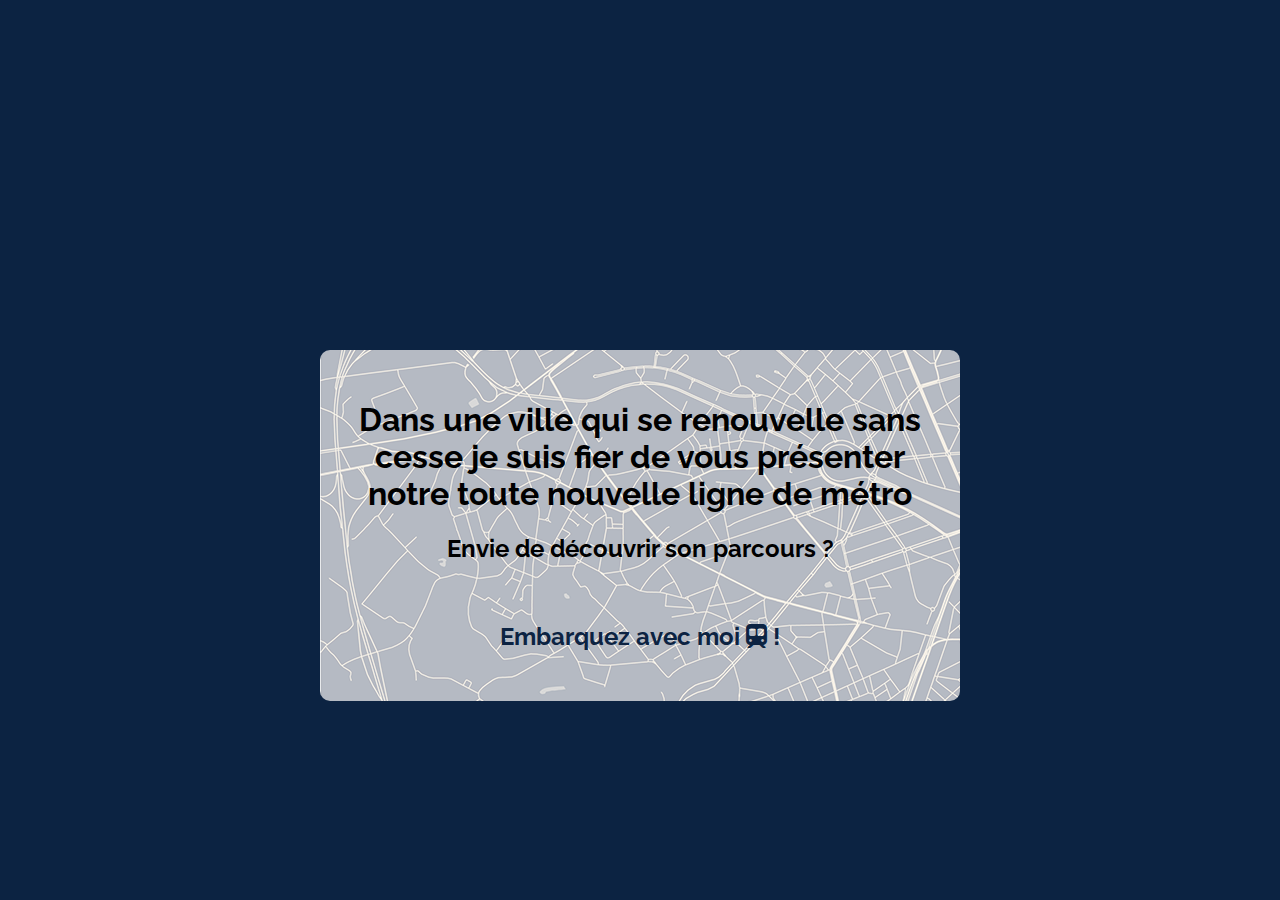
<file: Index.html>
<!DOCTYPE html>
<html lang="fr">
<head>
    <meta charset="UTF-8">
    <title>Travail préfo 2022</title>
    <link rel="preconnect" href="https://fonts.googleapis.com">
    <link rel="preconnect" href="https://fonts.gstatic.com" crossorigin>
    <link href="https://fonts.googleapis.com/css2?family=Raleway&family=Satisfy&family=Sriracha&display=swap" rel="stylesheet">
    <link type="text/css" rel="stylesheet" href="css/style.css" />
    <link href="photo/icone/fontawesome-free-6.2.0-web/css/all.css" rel="stylesheet">
    <link rel="icon" href="photo/icone/iconemetro48px.png">
</head>

<body class="bodyintro">

    <div class="fondintro">

         <div id="pageintro">

        <h1>
            Dans une ville qui se renouvelle sans cesse je suis fier de vous présenter notre toute nouvelle ligne de métro</h1>
        </h1>

        <h2>Envie de découvrir son parcours ? </h2>
            <br/>
         <h2><a href="intro/intro.html">Embarquez avec moi <i class="fa-solid fa-train-subway"></i> !</a></h2>

        </div>

    </div>
    
</body>
</html>
</file>
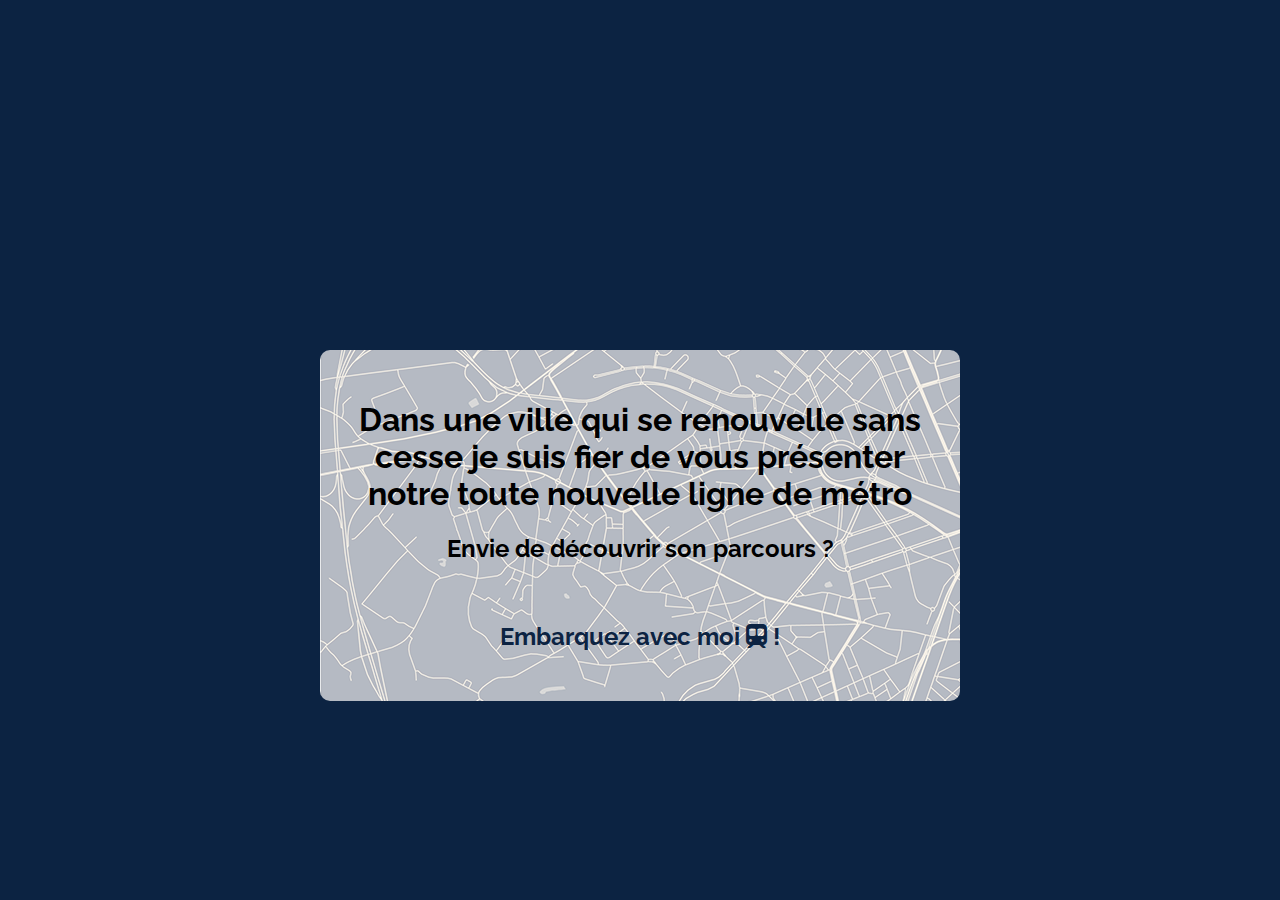
<file: index.html>
<!DOCTYPE html>
<html lang="fr">
<head>
    <meta charset="UTF-8">
    <title>Travail préfo 2022</title>
    <link rel="preconnect" href="https://fonts.googleapis.com">
    <link rel="preconnect" href="https://fonts.gstatic.com" crossorigin>
    <link href="https://fonts.googleapis.com/css2?family=Raleway&family=Satisfy&family=Sriracha&display=swap" rel="stylesheet">
    <link type="text/css" rel="stylesheet" href="css/style.css" />
    <link href="photo/icone/fontawesome-free-6.2.0-web/css/all.css" rel="stylesheet">
    <link rel="icon" href="photo/icone/iconemetro48px.png">
</head>

<body class="bodyintro">

    <div class="fondintro">

         <div id="pageintro">

        <h1>
            Dans une ville qui se renouvelle sans cesse je suis fier de vous présenter notre toute nouvelle ligne de métro</h1>
        </h1>

        <h2>Envie de découvrir son parcours ? </h2>
            <br/>
         <h2><a href="intro/intro.html">Embarquez avec moi <i class="fa-solid fa-train-subway"></i> !</a></h2>

        </div>

    </div>
    
</body>
</html>
</file>
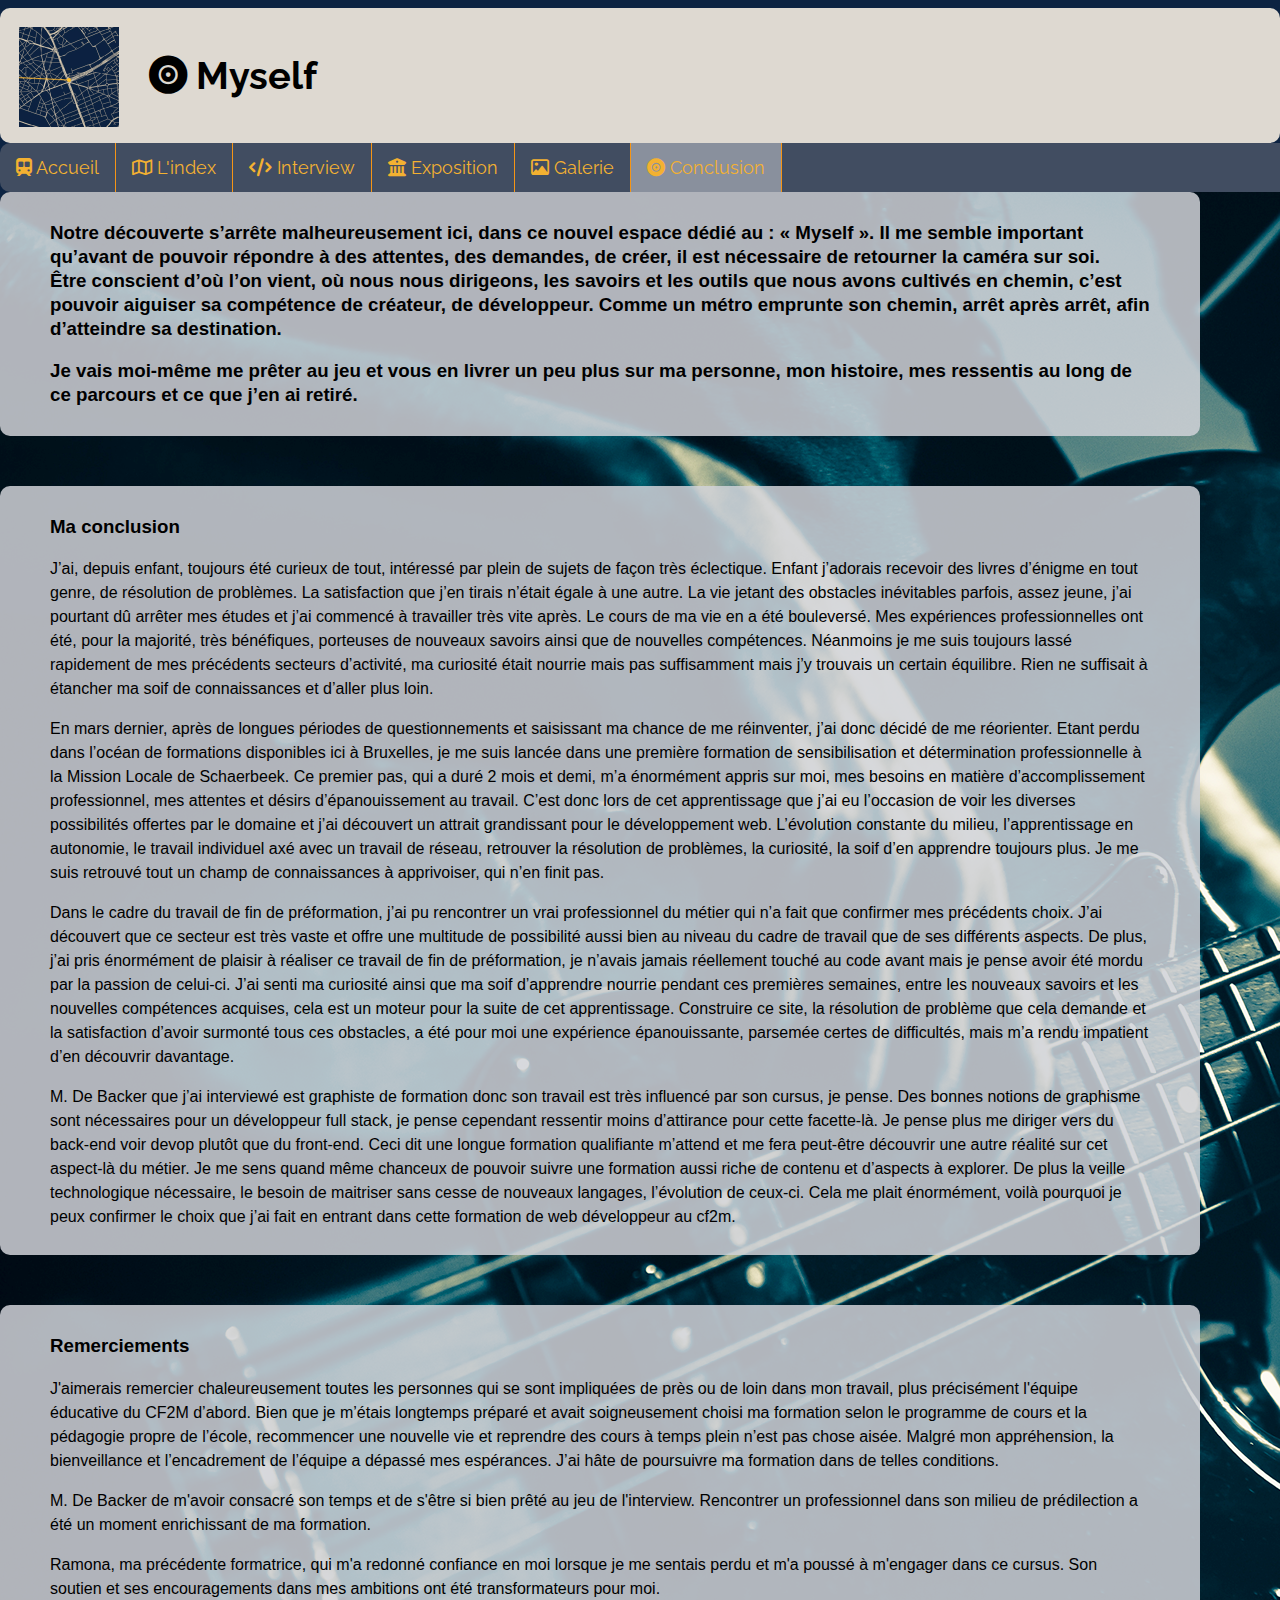
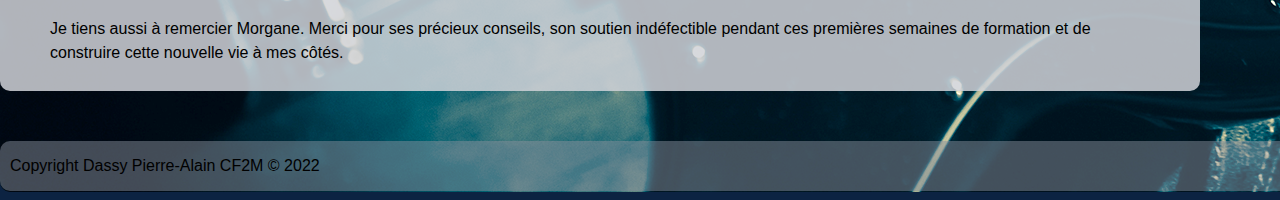
<file: Entreprise/Conclusion.html>
<!DOCTYPE html>
<html lang="fr">
<head>
    <meta charset="UTF-8">
    <link rel="preconnect" href="https://fonts.googleapis.com">
<link rel="preconnect" href="https://fonts.gstatic.com" crossorigin>
<link href="https://fonts.googleapis.com/css2?family=Raleway&family=Satisfy&family=Sriracha&display=swap" rel="stylesheet">
    <link type="text/css" rel="stylesheet" href="../css/style.css" />
    <link rel="icon" href="../photo/icone/iconemy.png">
    <link href="../photo/icone/fontawesome-free-6.2.0-web/css/all.css" rel="stylesheet">
    <title>Myself</title>
</head>
<body>
    <header>
        <a href="../intro/intro.html"><img class="minicarte" src="../photo/mini_carte_myself.png" alt="Je suis ici" title="mini carte expo" width="100" height="100"/></a>
        <h1 class="h1"><i class="fa-solid fa-record-vinyl"></i> Myself</h1>

    </header>
    
    <nav>
        <ul class="listemenu">
            <li class="nav"><a href="../index.html"><i class="fa-solid fa-train-subway"></i> Accueil</a></li>
            <li class="nav"><a href="../intro/intro.html" ><i class="fa-regular fa-map"></i> L'index</a></li>
            <li class="nav"><a href="../entreprise/interview.html"><i class="fa-solid fa-code"></i> Interview</a></li>
            <li class="nav"><a href="../exposition/visite.html"><i class="fa-solid fa-building-columns"></i> Exposition</a></li>
            <li class="nav"><a href="../exposition/galerie.html"><i class="fa-regular fa-image"></i> Galerie</a></li>
            <li class="nav"><a href="../entreprise/conclusion.html" class="Active"><i class="fa-solid fa-record-vinyl"></i> Conclusion</a></li>
          </ul>
    </nav>

    <main id="mainconclu">
        <section class="sectionconclusion">

            <article>
                <h3>Notre découverte s’arrête malheureusement ici, dans ce nouvel espace dédié au : « Myself ». Il me semble important qu’avant de pouvoir répondre à des attentes, des demandes, de créer, il est nécessaire de retourner la caméra sur soi.
                    <br/>Être conscient d’où l’on vient, où nous nous dirigeons, les savoirs et les outils que nous avons cultivés en chemin, c’est pouvoir aiguiser sa compétence de créateur, de développeur. Comme un métro emprunte son chemin, arrêt après arrêt, afin d’atteindre sa destination.</h3>
                <h3>Je vais moi-même me prêter au jeu et vous en livrer un peu plus sur ma personne, mon histoire, mes ressentis au long de ce parcours et ce que j’en ai retiré.</h3>
            </article>

            <article>
                <h3>Ma conclusion</h3>
                <p>J’ai, depuis enfant, toujours été curieux de tout, intéressé par plein de sujets de façon très éclectique. Enfant j’adorais recevoir des livres d’énigme en tout genre, de résolution de problèmes. La satisfaction que j’en tirais n’était égale à une autre. La vie jetant des obstacles inévitables parfois, assez jeune, j’ai pourtant dû arrêter mes études et j’ai commencé à travailler très vite après. Le cours de ma vie en a été bouleversé. Mes expériences professionnelles ont été, pour la majorité, très bénéfiques, porteuses de nouveaux savoirs ainsi que de nouvelles compétences. Néanmoins je me suis toujours lassé rapidement de mes précédents secteurs d’activité, ma curiosité était nourrie mais pas suffisamment mais j’y trouvais un certain équilibre. Rien ne suffisait à étancher ma soif de connaissances et d’aller plus loin. </p>
                <p>En mars dernier, après de longues périodes de questionnements et saisissant ma chance de me réinventer, j’ai donc décidé de me réorienter. Etant perdu dans l’océan de formations disponibles ici à Bruxelles, je me suis lancée dans une première formation de sensibilisation et détermination professionnelle à la Mission Locale de Schaerbeek. Ce premier pas, qui a duré 2 mois et demi, m’a énormément appris sur moi, mes besoins en matière d’accomplissement professionnel, mes attentes et désirs d’épanouissement au travail. C’est donc lors de cet apprentissage que j’ai eu l’occasion de voir les diverses possibilités offertes par le domaine et j’ai découvert un attrait grandissant pour le développement web. L’évolution constante du milieu, l’apprentissage en autonomie, le travail individuel axé avec un travail de réseau, retrouver la résolution de problèmes, la curiosité, la soif d’en apprendre toujours plus. Je me suis retrouvé tout un champ de connaissances à apprivoiser, qui n’en finit pas. </p>
                <p>Dans le cadre du travail de fin de préformation, j’ai pu rencontrer un vrai professionnel du métier qui n’a fait que confirmer mes précédents choix. J’ai découvert que ce secteur est très vaste et offre une multitude de possibilité aussi bien au niveau du cadre de travail que de ses différents aspects. De plus, j’ai pris énormément de plaisir à réaliser ce travail de fin de préformation, je n’avais jamais réellement touché au code avant mais je pense avoir été mordu par la passion de celui-ci. J’ai senti ma curiosité ainsi que ma soif d’apprendre nourrie pendant ces premières semaines, entre les nouveaux savoirs et les nouvelles compétences acquises, cela est un moteur pour la suite de cet apprentissage. Construire ce site, la résolution de problème que cela demande et la satisfaction d’avoir surmonté tous ces obstacles, a été pour moi une expérience épanouissante, parsemée certes de difficultés, mais m’a rendu impatient d’en découvrir davantage.</p>
                <p>M. De Backer que j’ai interviewé est graphiste de formation donc son travail est très influencé par son cursus, je pense. Des bonnes notions de graphisme sont nécessaires pour un développeur full stack, je pense cependant ressentir moins d’attirance pour cette facette-là. Je pense plus me diriger vers du back-end voir devop plutôt que du front-end. Ceci dit une longue formation qualifiante m’attend et me fera peut-être découvrir une autre réalité sur cet aspect-là du métier. Je me sens quand même chanceux de pouvoir suivre une formation aussi riche de contenu et d’aspects à explorer. De plus la veille technologique nécessaire, le besoin de maitriser sans cesse de nouveaux langages, l’évolution de ceux-ci. Cela me plait énormément, voilà pourquoi je peux confirmer le choix que j’ai fait en entrant dans cette formation de web développeur au cf2m.</p>
            </article>

            <article>
              <h3>Remerciements</h3>
                <p>J'aimerais remercier chaleureusement toutes les personnes qui se sont impliquées de près ou de loin dans mon travail, plus précisément l'équipe éducative du CF2M d’abord. Bien que je m’étais longtemps préparé et avait soigneusement choisi ma formation selon le programme de cours et la pédagogie propre de l’école, recommencer une nouvelle vie et reprendre des cours à temps plein n’est pas chose aisée. Malgré mon appréhension, la bienveillance et l’encadrement de l’équipe a dépassé mes espérances. J’ai hâte de poursuivre ma formation dans de telles conditions.
                </p>
                <p> M. De Backer de m'avoir consacré son temps et de s'être si bien prêté au jeu de l'interview. Rencontrer un professionnel dans son milieu de prédilection a été un moment enrichissant de ma formation.
                </p>
                <p>Ramona, ma précédente formatrice, qui m'a redonné confiance en moi lorsque je me sentais perdu et m'a poussé à m'engager dans ce cursus. Son soutien et ses encouragements dans mes ambitions ont été transformateurs pour moi. 
                </p>
                <p>Je tiens aussi à remercier Morgane. Merci pour ses précieux conseils, son soutien indéfectible pendant ces premières semaines de formation et de construire cette nouvelle vie à mes côtés.
                </p>
            </article>

        </section>

      <footer class="footerconclu">
            <p> Copyright Dassy Pierre-Alain CF2M &copy; 2022 
            </p>
      </footer>


    </main>

</body>

</html>
</file>
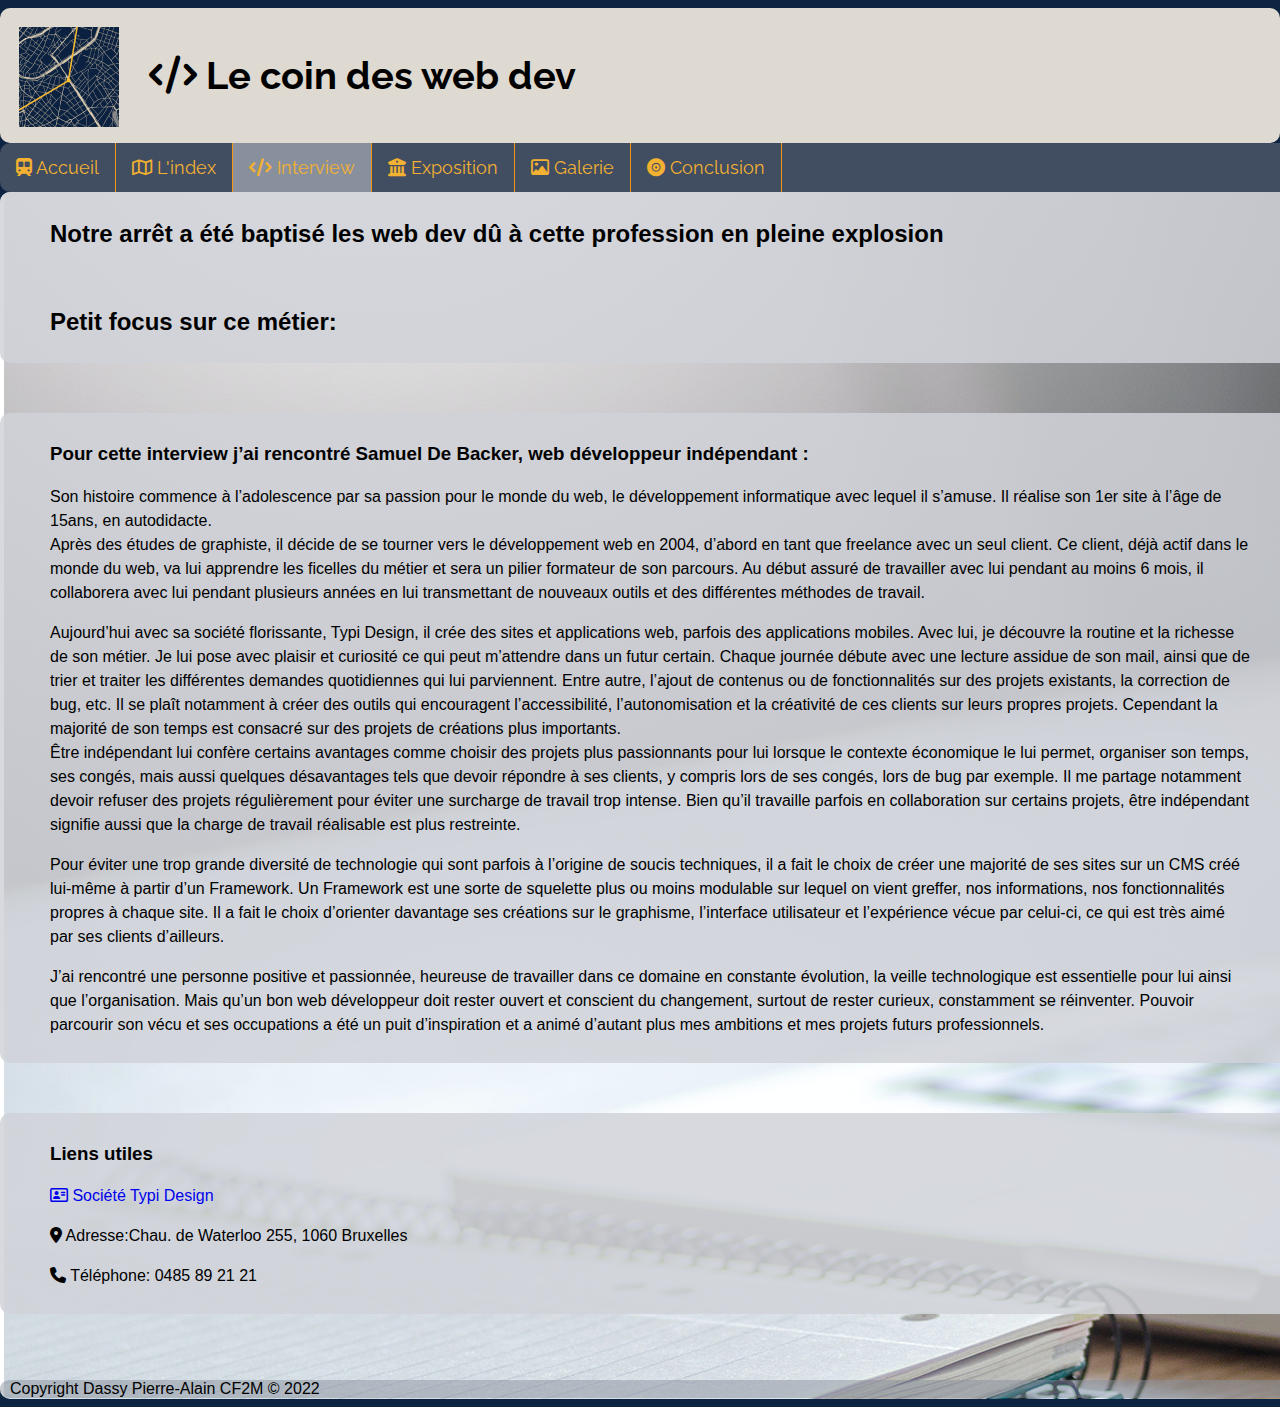
<file: Entreprise/Interview.html>
<!DOCTYPE html>
<html lang="fr">
<head>
    <meta charset="UTF-8">
    <link rel="preconnect" href="https://fonts.googleapis.com">
    <link rel="preconnect" href="https://fonts.gstatic.com" crossorigin>
    <link href="https://fonts.googleapis.com/css2?family=Raleway&family=Satisfy&family=Sriracha&display=swap" rel="stylesheet">
    <link type="text/css" rel="stylesheet" href="../css/style.css" />
    <link rel="icon" href="../photo/icone/iconecode.png">
    <link href="../photo/icone/fontawesome-free-6.2.0-web/css/all.css" rel="stylesheet">
    <title>Les "web dev"</title>

</head>

<body>

    <header>
        <a href="../intro/intro.html"><img class="minicarte" src="../photo/mini_carte_interview.png" alt="mini_carte_webdev" title="Le quartier des web dev" height="100" width="100"/></a>
        <h1 class="h1"><i class="fa-solid fa-code"></i> Le coin des web dev</h1>
    </header>

    <nav>
        <ul class="listemenu">
            <li class="nav"><a href="../index.html"><i class="fa-solid fa-train-subway"></i> Accueil</a></li>
            <li class="nav"><a href="../intro/intro.html" ><i class="fa-regular fa-map"></i> L'index</a></li>
            <li class="nav"><a href="../entreprise/interview.html" class="Active"><i class="fa-solid fa-code"></i> Interview</a></li>
            <li class="nav"><a href="../exposition/visite.html"><i class="fa-solid fa-building-columns"></i> Exposition</a></li>
            <li class="nav"><a href="../exposition/galerie.html"><i class="fa-regular fa-image"></i> Galerie</a></li>
            <li class="nav"><a href="../entreprise/conclusion.html"><i class="fa-solid fa-record-vinyl"></i> Conclusion</a></li>
          </ul>
    </nav>

    <main id="maininterview">   
        
        <section class="sectioninterview">
        <article class="articleinterview">
            <h2>Notre arrêt a été baptisé les web dev dû à cette profession en pleine explosion</h2>
            <br/>
            <h2>Petit focus sur ce métier:</h2>
        </article>
        <article class="articleinterview">
           <h3>Pour cette interview j’ai rencontré Samuel De Backer, web développeur indépendant :</h3>
           <p>Son histoire commence à l’adolescence par sa passion pour le monde du web, le développement informatique avec lequel il s’amuse. Il réalise son 1er site à l’âge de 15ans, en autodidacte.
            <br/>Après des études de graphiste, il décide de se tourner vers le développement web en 2004, d’abord en tant que freelance avec un seul client. Ce client, déjà actif dans le monde du web, va lui apprendre les ficelles du métier et sera un pilier formateur de son parcours. Au début assuré de travailler avec lui pendant au moins 6 mois, il collaborera avec lui pendant plusieurs années en lui transmettant de nouveaux outils et des différentes méthodes de travail.
            </p>
            <p>Aujourd’hui avec sa société florissante, Typi Design, il crée des sites et applications web, parfois des applications mobiles. Avec lui, je découvre la routine et la richesse de son métier. Je lui pose avec plaisir et curiosité ce qui peut m’attendre dans un futur certain. Chaque journée débute avec une lecture assidue de son mail, ainsi que de trier et traiter les différentes demandes quotidiennes qui lui parviennent. Entre autre, l’ajout de contenus ou de fonctionnalités sur des projets existants, la correction de bug, etc. Il se plaît notamment à créer des outils qui encouragent l’accessibilité, l’autonomisation et la créativité de ces clients sur leurs propres projets. Cependant la majorité de son temps est consacré sur des projets de créations plus importants.
                <br/>Être indépendant lui confère certains avantages comme choisir des projets plus passionnants pour lui lorsque le contexte économique le lui permet, organiser son temps, ses congés, mais aussi quelques désavantages tels que devoir répondre à ses clients, y compris lors de ses congés, lors de bug par exemple. Il me partage notamment devoir refuser des projets régulièrement pour éviter une surcharge de travail trop intense. Bien qu’il travaille parfois en collaboration sur certains projets, être indépendant signifie aussi que la charge de travail réalisable est plus restreinte.                
            </p>
            <p>Pour éviter une trop grande diversité de technologie qui sont parfois à l’origine de soucis techniques, il a fait le choix de créer une majorité de ses sites sur un CMS créé lui-même à partir d’un Framework. Un Framework est une sorte de squelette plus ou moins modulable sur lequel on vient greffer, nos informations, nos fonctionnalités propres à chaque site. Il a fait le choix d’orienter davantage ses créations sur le graphisme, l’interface utilisateur et l’expérience vécue par celui-ci, ce qui est très aimé par ses clients d’ailleurs.
             </p>
            <p>J’ai rencontré une personne positive et passionnée, heureuse de travailler dans ce domaine en constante évolution, la veille technologique est essentielle pour lui ainsi que l’organisation. Mais qu’un bon web développeur doit rester ouvert et conscient du changement, surtout de rester curieux, constamment se réinventer. Pouvoir parcourir son vécu et ses occupations a été un puit d’inspiration et a animé d’autant plus mes ambitions et mes projets futurs professionnels.                
            </p>
        </article>


        <article class="articleliens">
            <h3> Liens utiles </h3>
            <a href="https://typi.be/"><i class="fa-regular fa-address-card"></i> Société Typi Design</a>
            <p><strong><i class="fa-solid fa-location-dot"></i> Adresse:</strong>Chau. de Waterloo 255, 1060 Bruxelles
            <p><strong><i class="fa-solid fa-phone"></i> Téléphone: </strong>0485 89 21 21</p>
        </article>


    </section>

        

    <footer>
        <p> Copyright Dassy Pierre-Alain CF2M &copy; 2022 </p>
    </footer>

</main> 

    
</body>
</html>
</file>
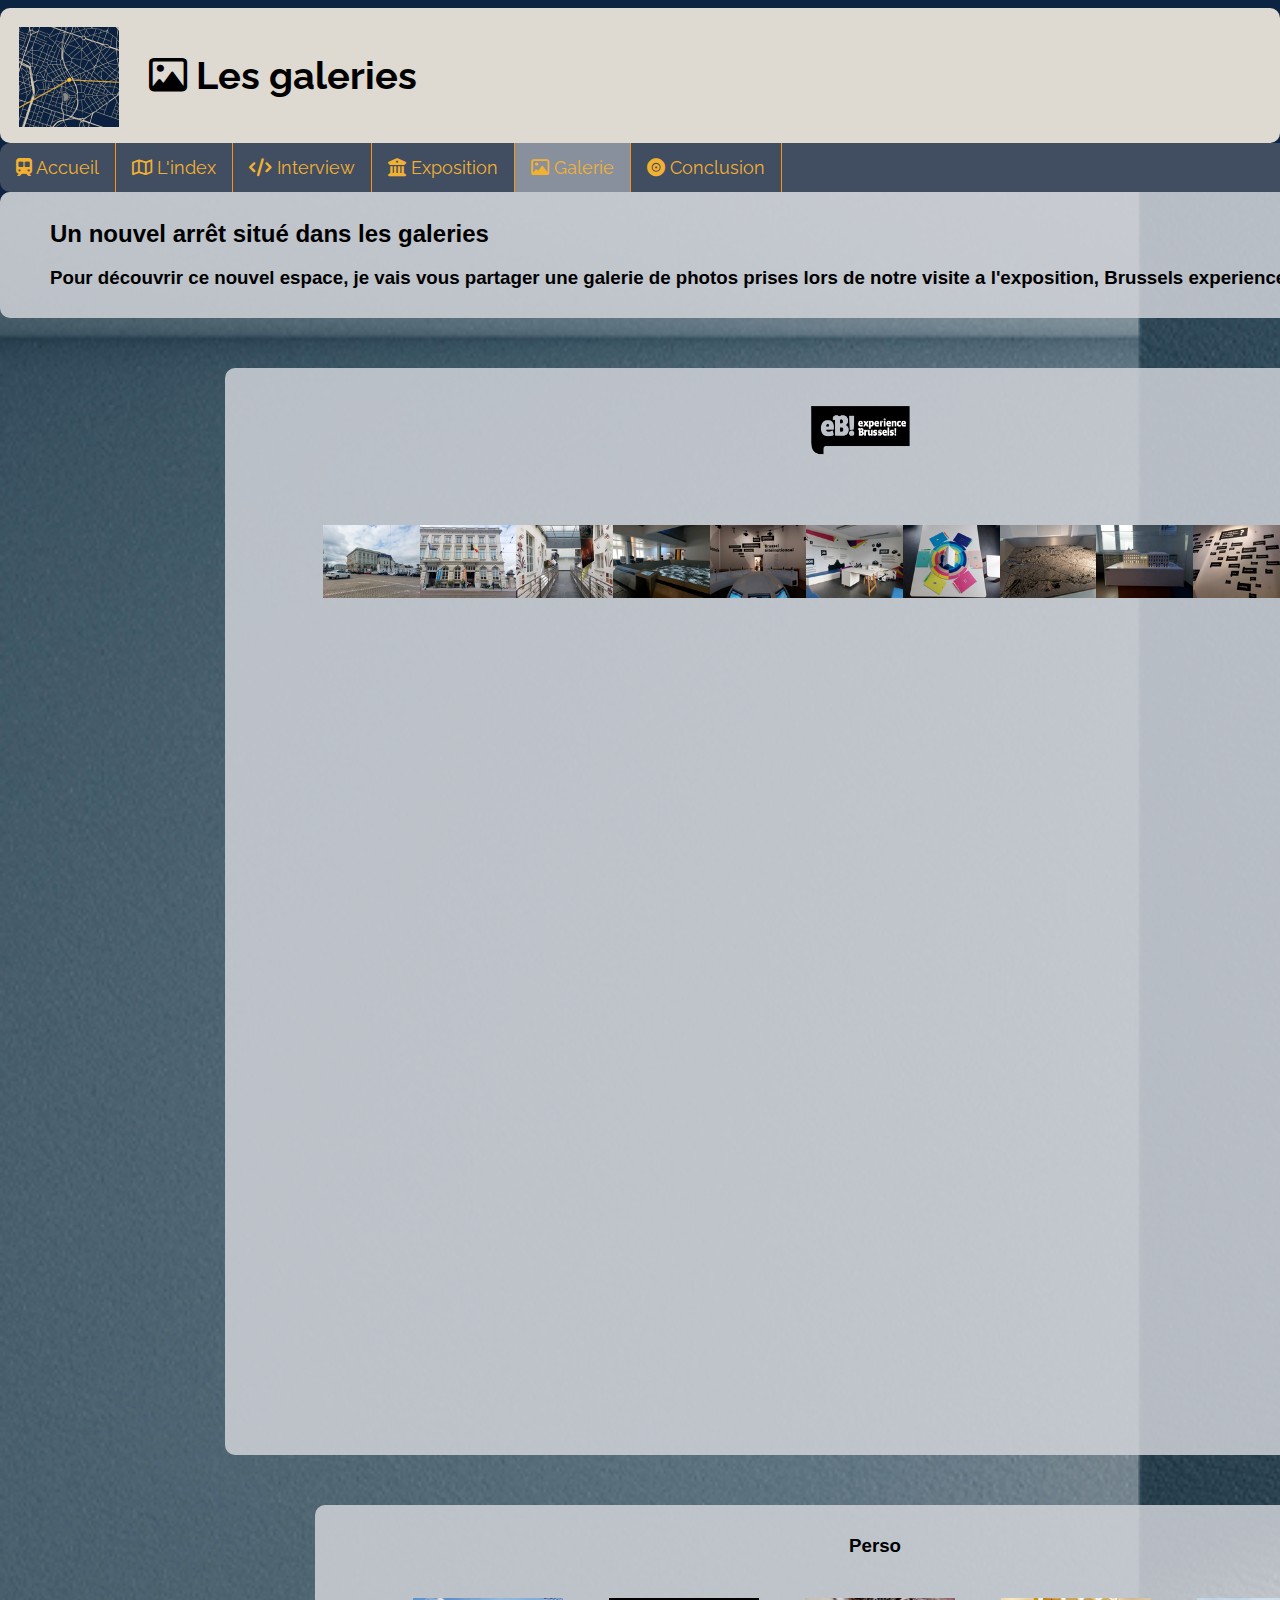
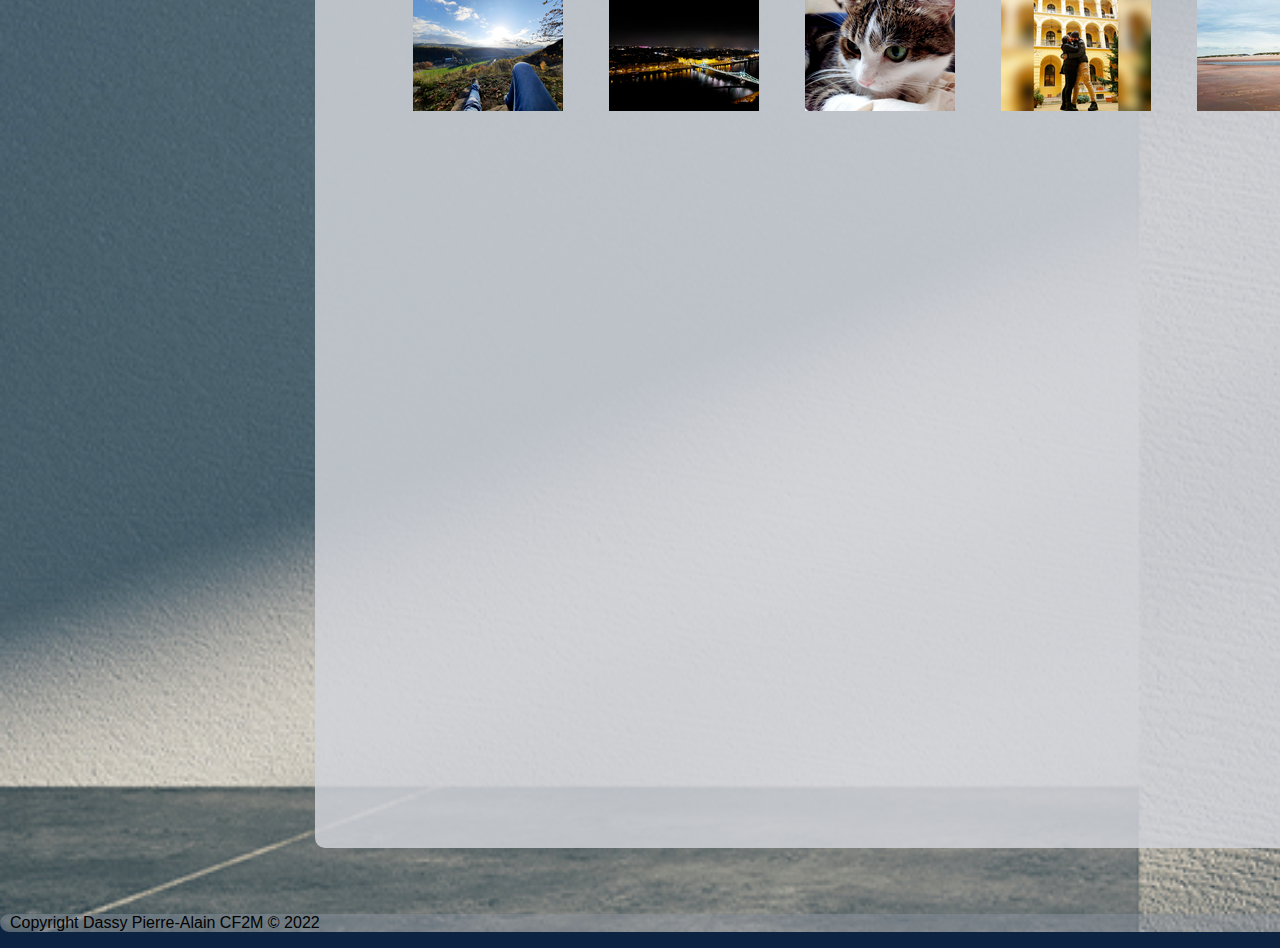
<file: Exposition/galerie.html>
<!DOCTYPE html>
<html lang="fr">
<head>
    <meta charset="UTF-8">
    <link rel="preconnect" href="https://fonts.googleapis.com">
<link rel="preconnect" href="https://fonts.gstatic.com" crossorigin>
<link href="https://fonts.googleapis.com/css2?family=Raleway&family=Satisfy&family=Sriracha&display=swap" rel="stylesheet">
    <link type="text/css" rel="stylesheet" href="../css/style.css" />
    <link rel="icon" href="../photo/icone/iconegalerie.png">
    <link href="../photo/icone/fontawesome-free-6.2.0-web/css/all.css" rel="stylesheet">
    <title>Les galeries</title>
</head>
<body>
    <header>
        <a href="../intro/intro.html"><img class="minicarte" src="../photo/mini_carte_galerie.png" alt="Je suis ici" title="mini carte expo" width="100" height="100"/></a>
        <h1 class="h1"><i class="fa-regular fa-image"></i> Les galeries</h1>

    </header>

    <nav>
        <ul class="listemenu">
            <li class="nav"><a href="../index.html"><i class="fa-solid fa-train-subway"></i> Accueil</a></li>
            <li class="nav"><a href="../intro/intro.html" ><i class="fa-regular fa-map"></i> L'index</a></li>
            <li class="nav"><a href="../entreprise/interview.html"><i class="fa-solid fa-code"></i> Interview</a></li>
            <li class="nav"><a href="../exposition/visite.html"><i class="fa-solid fa-building-columns"></i> Exposition</a></li>
            <li class="nav"><a href="../exposition/galerie.html" class="Active"><i class="fa-regular fa-image"></i> Galerie</a></li>
            <li class="nav"><a href="../entreprise/conclusion.html"><i class="fa-solid fa-record-vinyl"></i> Conclusion</a></li>
          </ul>
    </nav>
    
    <main class="maingalerie">

        <section>
            <article>
                <h2>Un nouvel arrêt situé dans les galeries</h2>
                <h3>Pour découvrir ce nouvel espace, je vais vous partager une galerie de photos prises lors de notre visite a l'exposition, Brussels experience ainsi qu'une petite galerie perso'</h3>
            </article>
        </section>    

        <section id="galerie">

            <article class="articlegalerie">
                <img src="../photo/icone/eb_logo_ssfond.png" height="100px" width="150px">
                <br/>
                  <div class=slider_focus>
                    <ul>
                      <li>
                       <a href="#!"><img src="../photo/miniphotoexpo7.png" alt></a>
                       <span>
                       <img src="../photo/photoexpo7.png" alt>
                       </span>
                      </li>

                      <li>
                       <a href="#!"><img src="../photo/miniphotoexpo6.png" alt></a>
                       <span>
                       <img src="../photo/photoexpo6.png" alt>
                       </span>
                      </li>

                      <li><a href="#!"><img src="../photo/miniphotoexpo5.png" alt></a>
                       <span>
                       <img src="../photo/photoexpo5.png" alt>
                       </span>
                      </li>
                      <li><a href="#!"><img src="../photo/miniphotoexpo4.png" alt></a>
                       <span>
                       <img src="../photo/photoexpo4.png" alt>
                       </span>
                      </li>

                      <li><a href="#!"><img src="../photo/miniphotoexpo11.png" alt></a>
                        <span>
                        <img src="../photo/photoexpo11.png" alt>
                        </span>
                        </li>
                      <li><a href="#!"><img src="../photo/miniphotoexpo12.png" alt></a>
                        <span>
                        <img src="../photo/photoexpo12.png" alt>
                        </span>
                      </li>

                      <li><a href="#!"><img src="../photo/miniphotoexpo2.png" alt></a>
                        <span>
                        <img src="../photo/photoexpo2.png" alt>
                        </span>
                      </li>

                      <li><a href="#!"><img src="../photo/miniphotoexpo16.png" alt></a>
                        <span>
                        <img src="../photo/photoexpo16.png" alt>
                        </span>
                      </li>

                      <li><a href="#!"><img src="../photo/miniphotoexpo13.png" alt></a>
                        <span>
                        <img src="../photo/photoexpo13.png" alt>
                        </span>
                      </li>

                      <li><a href="#!"><img src="../photo/miniphotoexpo8.png" alt></a>
                        <span>
                        <img src="../photo/photoexpo8.png" alt>
                        </span>
                      </li>

                      <li><a href="#!"><img src="../photo/miniphotoexpo1.png" alt></a>
                        <span>
                        <img src="../photo/photoexpo1.png" alt>
                        </span>
                      </li>

                      <li><a href="#!"><img src="../photo/miniphotoexpo10.png" alt></a>
                        <span>
                        <img src="../photo/photoexpo10.png" alt>
                        </span>
                                                    
                    </ul>
                </div>

            </article>

            <article class="articlegalerie">
                <h3>Perso</h3>
                <div class=slider_focus>
                  <ul>
                    <li><a href="#!"><img src="../photo/miniphotoperso.png" alt></a>
                      <span>
                      <img src="../photo/photoperso.png" alt>
                      </span>
                    </li>

                    <li>
                     <a href="#!"><img src="../photo/miniphotoperso2.png" alt></a>
                     <span>
                     <img src="../photo/photoperso2.png" alt>
                     </span>
                    </li>

                    <li><a href="#!"><img src="../photo/miniphotoperso4.png" alt></a>
                     <span>
                     <img src="../photo/photoperso4.png" alt>
                     </span>

                    <li><a href="#!"><img src="../photo/miniphotoperso5.png" alt></a>
                      <span>
                      <img src="../photo/photoperso5.png" alt>
                      </span>
                      </li>

                    <li><a href="#!"><img src="../photo/miniphotoperso6.png" alt></a>
                      <span>
                      <img src="../photo/photoperso6.png" alt>
                      </span>
                    </li>
                                                  
                  </ul>

              </div>

              
            </article>
        </section>

      <footer>
            <p> Copyright Dassy Pierre-Alain CF2M &copy; 2022 </p>
      </footer>


    </main>
</body>
</html>
</file>
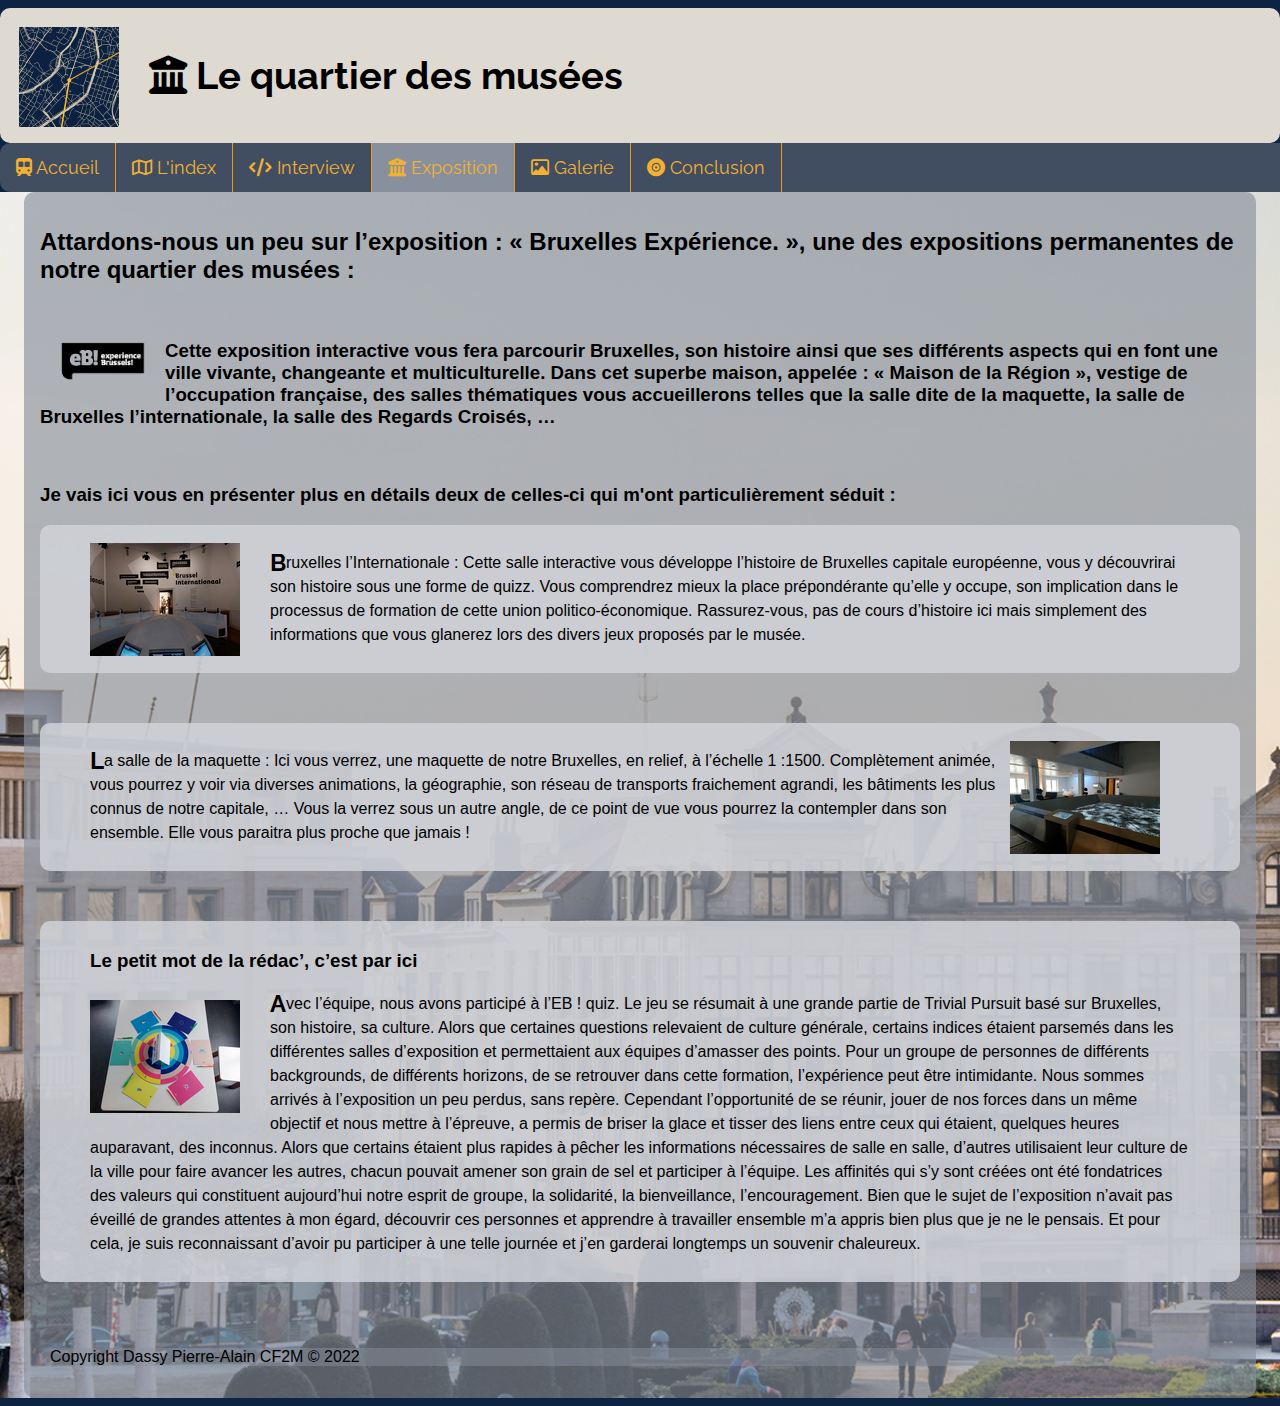
<file: Exposition/visite.html>
<!DOCTYPE html>
<html lang="fr">
<head>
    <meta charset="UTF-8">
    <title>Quartier des musées</title>
    <link type="text/css" rel="stylesheet" href="../css/style.css" />
    <link rel="preconnect" href="https://fonts.gstatic.com" crossorigin>
    <link href="../photo/icone/fontawesome-free-6.2.0-web/css/all.css" rel="stylesheet">
    <link href="https://fonts.googleapis.com/css2?family=Raleway&family=Satisfy&family=Sriracha&display=swap" rel="stylesheet">
    <link rel="icon" href="../photo/icone/iconemusee.svg">
</head>

<body id="bodyexpo">

    <header class="headexpo">
        <a href="../intro/intro.html"><img class="minicarte" src="../photo/mini_carte_expo.png" alt="Je suis ici" title="mini carte expo" width="100" height="100"/></a>
        <h1 class="h1"><i class="fa-solid fa-building-columns"></i> Le quartier des musées</h1>
    </header>

    <nav>
        <ul class="listemenu">
            <li class="nav"><a href="../index.html"><i class="fa-solid fa-train-subway"></i> Accueil</a></li>
            <li class="nav"><a href="../intro/intro.html"><i class="fa-regular fa-map"></i> L'index</a></li>
            <li class="nav"><a href="../entreprise/interview.html"><i class="fa-solid fa-code"></i> Interview</a></li>
            <li class="nav"><a href="../exposition/visite.html"class="Active"><i class="fa-solid fa-building-columns"></i> Exposition</a></li>
            <li class="nav"><a href="../exposition/galerie.html" ><i class="fa-regular fa-image"></i> Galerie</a></li>
            <li class="nav"><a href="../entreprise/conclusion.html"><i class="fa-solid fa-record-vinyl"></i> Conclusion</a></li>
        </ul>
    </nav>

    <div class="fondexpo">
    <main class="expomain">

        <h2>Attardons-nous un peu sur l’exposition : <strong>« Bruxelles Expérience. »</strong>, une des expositions permanentes de notre quartier des musées :</h2>

        <br/>

        <a href="https://www.brusselsmuseums.be/fr/musees/experience-brussels"> <img src="../photo/icone/eb_logo_ssfond.png" alt="logo Eb" height="75" width="125"/> </a>
        <h3> Cette <strong>exposition interactive </strong> vous fera parcourir Bruxelles, son histoire ainsi que ses différents aspects qui en font une ville vivante, changeante et multiculturelle. Dans cet superbe maison, appelée : « Maison de la Région », vestige de l’occupation française, des salles thématiques vous accueillerons telles que la salle dite de la maquette, la salle de Bruxelles l’internationale, la salle des Regards Croisés, …

        </h3>

        <br/>

        <h3>Je vais ici vous en présenter plus en détails deux de celles-ci qui m'ont particulièrement séduit :
        </h3>

        <section class="exposection">

            <article class="articlesection">
                <a href="../photo/photoexpo11.png"><img  src="../photo/miniphotoexpo11.png" alt="Bruxelles l'internatonale" title="Expo eB!" height="113px" width="150px" class="imageexpo"/></a>
                <p><span class="lettrearticle">B</span>ruxelles l’Internationale : Cette salle interactive vous développe l’histoire de Bruxelles capitale européenne, vous y découvrirai son histoire sous une forme de quizz. Vous comprendrez mieux la place prépondérante qu’elle y occupe, son implication dans le processus de formation de cette union politico-économique. Rassurez-vous, pas de cours d’histoire ici mais simplement des informations que vous glanerez lors des divers jeux proposés par le musée.
            </p>
        </article>
            <article class="articlesection">
                <a href="../photo/photoexpo4.png"><img style="float: right;" src="../photo/miniphotoexpo4.png" alt="Maquette" title="Expo eB!" height="113px" width="150px" class="imageexpo"/></a>
                <p><span class="lettrearticle">L</span>a salle de la maquette : Ici vous verrez, une maquette de notre Bruxelles, en relief, à l’échelle 1 :1500. Complètement animée, vous pourrez y voir via diverses animations, la géographie, son réseau de transports fraichement agrandi, les bâtiments les plus connus de notre capitale, … Vous la verrez sous un autre angle, de ce point de vue vous pourrez la contempler dans son ensemble. Elle vous paraitra plus proche que jamais !</p>
                </article>
            <article class="articlesection">
                <h3>Le petit mot de la rédac’, c’est par ici</h3>
                <a href="../photo/photoexpo2.png"><img src="../photo/miniphotoexpo2.png" alt="trivial pursuit" title="trivial poursuit" height="113px" width="150px" class="imageexpo"/></a>
                <p><span class="lettrearticle">A</span>vec l’équipe, nous avons participé à l’EB ! quiz. Le jeu se résumait à une grande partie de Trivial Pursuit basé sur Bruxelles, son histoire, sa culture. Alors que certaines questions relevaient de culture générale, certains indices étaient parsemés dans les différentes salles d’exposition et permettaient aux équipes d’amasser des points. Pour un groupe de personnes de différents backgrounds, de différents horizons, de se retrouver dans cette formation, l’expérience peut être intimidante. Nous sommes arrivés à l’exposition un peu perdus, sans repère. Cependant l’opportunité de se réunir, jouer de nos forces dans un même objectif et nous mettre à l’épreuve, a permis de briser la glace et tisser des liens entre ceux qui étaient, quelques heures auparavant, des inconnus. Alors que certains étaient plus rapides à pêcher les informations nécessaires de salle en salle, d’autres utilisaient leur culture de la ville pour faire avancer les autres, chacun pouvait amener son grain de sel et participer à l’équipe. Les affinités qui s’y sont créées ont été fondatrices des valeurs qui constituent aujourd’hui notre esprit de groupe, la solidarité, la bienveillance, l’encouragement. Bien que le sujet de l’exposition n’avait pas éveillé de grandes attentes à mon égard, découvrir ces personnes et apprendre à travailler ensemble m’a appris bien plus que je ne le pensais. Et pour cela, je suis reconnaissant d’avoir pu participer à une telle journée et j’en garderai longtemps un souvenir chaleureux.
                </p>
            </article>

        </section>


        <footer>

            <p> Copyright Dassy Pierre-Alain CF2M &copy; 2022 </p>
        </footer>


    </main>

</div>
    
</body>

</html>
</file>
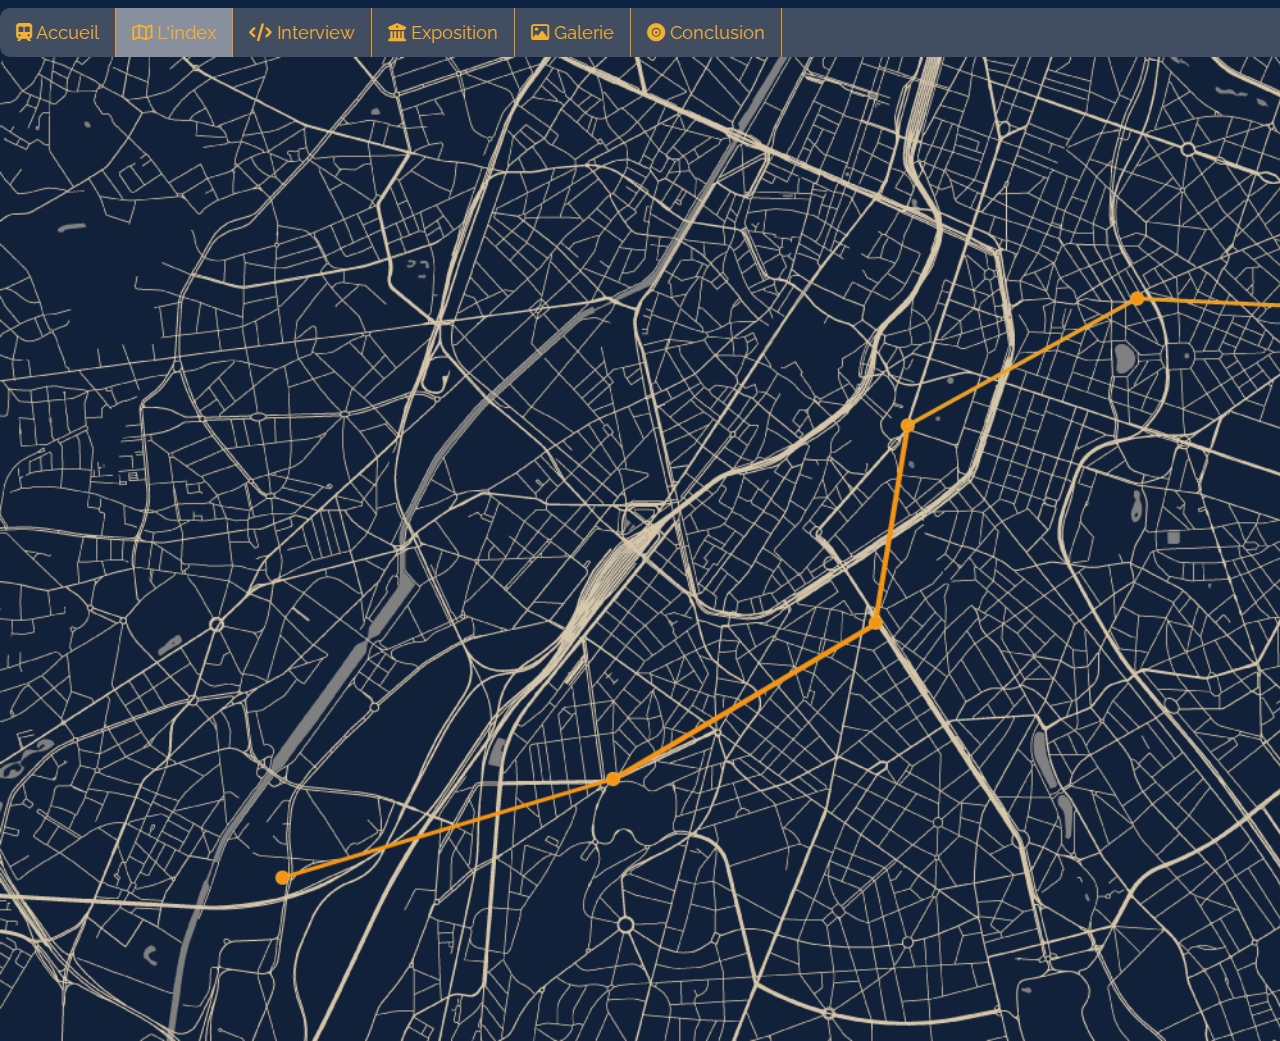
<file: Intro/intro.html>
<!doctype html>
<html lang="fr">
  <head> 
  <title>Page d'accueil
 </title>
    <meta charset=UFT8>
    <link type="text/css" rel="stylesheet" href="../css/style.css" />
    <link rel="preconnect" href="https://fonts.googleapis.com">
    <link rel="icon" href="../photo/icone/iconemap.png">
    <link rel="preconnect" href="https://fonts.gstatic.com" crossorigin>
    <link href="https://fonts.googleapis.com/css2?family=Raleway&family=Satisfy&family=Sriracha&display=swap" rel="stylesheet">
    <link href="../photo/icone/fontawesome-free-6.2.0-web/css/all.css" rel="stylesheet"> 
</head>

   <body>
    <!--<header>
      <h1>Nous avons donc créer cette ligne avec 6nouveaux arrets</h1>
    </header>-->
    <nav>
      <ul class="listemenu">
        <li class="nav"><a href="../index.html"><i class="fa-solid fa-train-subway"></i> Accueil</a></li>
        <li class="nav"><a href="../intro/intro.html" class="Active"><i class="fa-regular fa-map"></i> L'index</a></li>
        <li class="nav"><a href="../entreprise/interview.html"><i class="fa-solid fa-code"></i> Interview</a></li>
        <li class="nav"><a href="../exposition/visite.html"><i class="fa-solid fa-building-columns"></i> Exposition</a></li>
        <li class="nav"><a href="../exposition/galerie.html"><i class="fa-regular fa-image"></i> Galerie</a></li>
        <li class="nav"><a href="../entreprise/conclusion.html"><i class="fa-solid fa-record-vinyl"></i> Conclusion</a></li>
      </ul>
	 </nav>

      <div class="fond">

      <main>

        <a href="../index.html" ><button class="button0"><i class="fa-solid fa-train-subway"></i></button></a>
        <a href="https://www.cf2m.be/about" target="_blank"><button class="button1"><img class="cf2m" src="../photo/icone/logocf2m.png"/></button></a>
        <a href="../entreprise/interview.html"><button class="button2"><i class="fa-solid fa-code"></i></button></a>
        <a href="../exposition/visite.html"><button class="button3"><i class="fa-solid fa-building-columns"></i></button></a>
        <a href="../exposition/galerie.html"><button class="button4"><i class="fa-regular fa-image"></i></button></a>
        <a href="../entreprise/conclusion.html"><button class="button5"><i class="fa-solid fa-record-vinyl"></i></button></a>
          
        </main>

      </div>

       <footer>
	   <p> Copyright Dassy Pierre-Alain CF2M &copy; 2022 </p>
	   </footer>

   </body>

</html>

<!---->
</file>
<file: css/style.css>
/*Couleur fond page hors index*/
body{
     background-color: #0c2342;
     font-family: 'Source Sans Pro', sans-serif;
     max-width: 1750px;
     margin-left: auto;
     margin-right: auto;
     scrollbar-width: thin;
}
::-webkit-scrollbar {
     width: 8px;
   }
   /* Ascenseur */
::-webkit-scrollbar-thumb {
     background: #414d61;
     border-radius: 8px;
   }


/*h1*/

.h1{
     padding-left:130px;
     /*text-shadow: 5px 2px 5px #0c2342;*/

}

.minicarte{
     float:left;
     
}
/*Fond header*/

header{background-color:#ded9d1;
     border-radius:10px;
     padding:1em 1em;
     margin:auto;
     font-family:'Raleway', sans-serif;
     font-size:larger;
  }
  /*Fond tous les footers*/
     
footer{
     background-color:#89909d7d;
     max-width:1750px;
     border-radius:10px;
     padding-left: 10px;
}

/*Menu nav*/

.listemenu{
     list-style-type:none;
     margin:0;
     padding:0;
     overflow:hidden;
     background-color:#414d61;
     border-radius:10px;
     min-width:1750px;
     font-family:'Raleway', sans-serif;
}

.nav{
     float:left;
     border-right:1px solid #f59516;
     font-size:large;
     text-align:center;
} 
 
.nav a{
     display:inline-block;
     color:#f3b131;
     text-align:center;
     padding:14px 16px;
     text-decoration:none;
}
 
 /* Change the link color to #111 (black) on hover */

 .nav a:hover{
     background-color:#596375;
}

 .Active{
     background-color:#89909d;
}

/*Page index*/
/*Fond page index*/

.fond{
     background-image:url(../photo/fondindex.png);
     background-repeat:no-repeat;
     height:100vh;
     background-size:cover;
     text-align:center;
     padding:auto;
     min-width:1750px;
     max-width:1750px;
     min-height:984px;
     max-height:984px;
     position:absolute;
     border-radius:10px;
}

/*Boutons carte index */

button{
     height: 20px;
     width:20px;
     background-color:#ffc32c;
     border-radius:50%;
     border-style:none;
     text-align:left;
     overflow:hidden;
     opacity:0;
     font-family:'Satisfy',cursive;
     text-decoration:none;
     line-height: 23px;
     padding:1px 0px 0px 3.5px;
}

button a{
     text-decoration:none;
     color:#0c2342;
}

/*Bouton index deja visite*/

button a:visited{
     color: #0c2342;
}

/*bouton vers intro */

.button0{
     position:absolute;
     top:82.3%;
     left:15.55%;
     padding:1px 0px 0px 4.1px;
}

/*Bouton vers Cf2m*/

.button1{
     position:absolute;
     top:72.3%;
     left:34.45%;
     z-index:auto;
     padding:2px 1px 0px 1px;
}

/*Bouton vers interview*/

.button2{
     position:absolute;
     top:56.5%;
     left:49.5%;
     z-index:auto;
     padding:1px 0px 1px 1.6px;

}

/*bouton vers exposition*/

.button3{
     position:absolute;
     top:36.4%;
     left:51.3%;
     z-index:auto;
     padding:0px 0px 1px 3.5px;
}

/*bouton vers galerie*/

.button4{
     position:absolute;
     top:23.7%;
     left:64.4%;
     padding:1px 0px 0px 3.4px;
}


/*bouton vers ma conclusion */

.button5{
     position:absolute;
     top:24.8%;
     left:79.7%;
     padding:0.5px 0px 0.8px 3.5px;
}

/*Survol boutons */

button:hover{ 
     background-color:#f59516;
     cursor:pointer;
     transform:scale(2);
     opacity:1;
     text-align:left;
}

/* body expo*/

#bodyexpo{max-width: 1750px;
}

/*page exposition header*/

.headexpo{
     background-color:#ded9d1;
     border-radius:10px;
     padding:1em 1em;
     font-family:'Raleway', sans-serif;
     font-size:larger;
}


/*Fondexpo*/

.fondexpo{
     background-image:url(../photo/fondbodyexpo.png);
     background-size:cover;
     max-width:1750px;
}


/* page exposition main */

.expomain{
     border-radius:10px;
     padding:1em 1em;
     margin:auto;
     max-width:1200px;
     background-color:#89909da6;
}

/*.exposection disposition*/

.exposection{
     display:flex;
     flex-direction:column;
     align-items:stretch;
     z-index:1;
}

/*Image expo*/

.imageexpo{float: left;
     margin-top: 8px;

}

article{
     border-radius:10px;
     background-color:#d0d2d8d9 ;
     padding:10px 50px;
     align-items:center;
     margin-bottom:50px;
     font-size:medium;
     font-weight:300;
     line-height:1.5em;
}

/*Comportement logo eb!*/

br+a{
     float: left;

}

/* espace article phto*/

article img{
     margin-right:30px;
}

/* Taille 1ere lettre article*/

.lettrearticle{
     font-size:x-large;
     float:left;
     font-family:'Raleway', sans-serif;
     font-weight: 700;

}


/*Page intro*/

h2 a{
     text-decoration:none;
     color:#0c2342;
}


h2 a:visited{
     color:#0c2342;
}


.bodyintro{
     display:flex;
     margin-top:350px;
     margin-left:25%;
     margin-right:25%;
     align-content:flex-start;
     font-family:'Raleway', sans-serif;
     font-weight:500;
}

.fondintro{
     background-image: url(../photo/fond_intro.png);
     padding:30px;
     border-radius:10px;
     text-align:center;
}


.pageintro{
     width:400px;
     height:250px;
     max-width:1100px;
     align-content:flex-start;
     padding:30px;
}


/*Page interview*/

#maininterview{
     background-image:url(../photo/fondinterview.png);
     border-radius:10px;
     background-repeat:no-repeat;
     background-size: cover;
     min-width:1750px;
     max-width: 1750px;
     min-height: 1207.5px;
     max-height: 1207.5px;
}

.sectioninterview{
     display:flex;
     flex-direction:column;
     justify-content:flex-start;
}


.articleinterview{
     max-width:1200px;
}


.articleliens{
     max-width:1200px;
}

.articleliens a:link{
     text-decoration: none;
}
.articleliens a:visited{
     color: #0c2342;
}



/*Page galerie*/

#galerie{
     display:flex;
     justify-content:space-around;
     flex-direction:column;
     align-items:center;
}


.articlegalerie{
     max-width:1200px;
     text-align:center;
}

.maingalerie{
     background-image:url(../photo/fondgalerie3.png);
     max-width:1750px;
     background-size:cover;
     background-repeat:no-repeat;
     min-width:1750px;
     border-radius:10px;
}

/*comportement galerie*/

img{
     max-width:100%}

.slider_focus{
     max-width:1200px;
     margin:2rem auto;
}

	
.slider_focus ul{
     display:flex;
     padding-bottom:66.67%;/* ratio pour le responsive */
     position:relative;
     overflow:hidden;
     list-style-type:none;
     margin:0;
}


.slider_focus ul li a img{
     flex:1;/*les photos occupent la même place selon la largeur du conteneur*/
     padding:.5rem;
}


.slider_focus ul li span img{
     position:absolute;
     bottom:0;
     left:-100%;
     opacity:0;
     transition:all .6s
}



.slider_focus ul li:focus-within span img{
	left:85px;
     opacity:1;
}

/*Page conclusion*/

#mainconclu{
     background-image:url(../photo/fondconclu3.png);
     background-size:auto;
     max-width:1750px;
     max-height:1600px;
     min-width:1750px;
     min-height:1600px;
     background-repeat:no-repeat;
     border-radius:10px;
     display:flex;
     flex-direction: column;
}


.sectionconclusion{
     max-width:1200px;
     float:left;
}


.footerconclu{
     border-radius:10px;
     max-width:1740px;
     min-width:1740px;
}


/*#merci{ 
     background-color:#d0d2d8d9;
     max-width:250px;
     padding:30px;
     margin-left:150px;
     border-radius:10px;
     max-height:350px;
     margin-top:652px;
}*/
</file>
